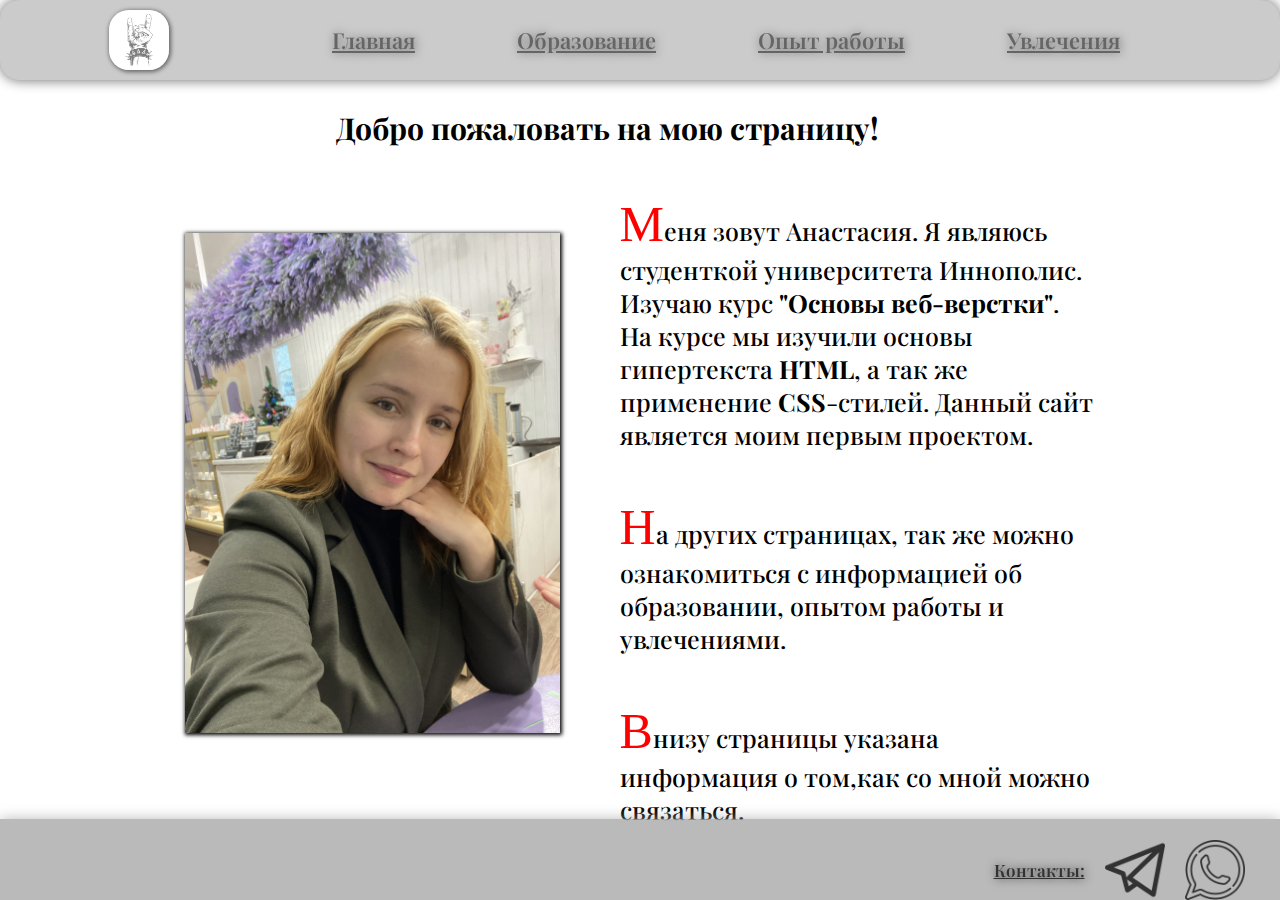
<file: index.html>
<!DOCTYPE html>
<html lang="ru">

<head>
    <meta charset="UTF-8">
    <meta http-equiv="X-UA-Compatible" content="IE=edge">
    <meta name="viewport" content="width=device-width, initial-scale=1.0">
    <link rel="stylesheet" type="text/css" href="./me.css">
    <link rel="preconnect" href="https://fonts.googleapis.com">
    <link rel="preconnect" href="https://fonts.gstatic.com" crossorigin>
    <link href="https://fonts.googleapis.com/css2?family=Playfair+Display:ital@0;1&display=swap" rel="stylesheet">
    <title>Hey,hey,me,me</title>
</head>

<body class="page">
    <header class="header">
        <img class="logo-shadow" src="img/1211.jpg" alt="Тут что то будет,если подождать">
        <ul class="site-menu">
            <li><a class="menu-link" href="#">Главная</a></li>
            <li><a class="menu-link" href="./pagesmy/education.html">Образование</a></li>
            <li><a class="menu-link" href="./pagesmy/job.html">Опыт работы</a></li>
            <li><a class="menu-link" href="./pagesmy/hobbies.html">Увлечения</a></li>
        </ul>
    </header>

    <main class="main">
        <h1 class="main-heading">Добро пожаловать на мою страницу!</h1>
        <img class="photo-my leftimg" src="img/IMG_0780.jpg" alt="Скоро тут буду я">
        <p class="text-main">Меня зовут Анастасия. Я являюсь студенткой университета Иннополис. Изучаю курс
            <strong>"Основы веб-верстки"</strong>.
            На курсе мы изучили основы гипертекста <strong>HTML</strong>, а так же применение
            <strong>CSS</strong>-стилей.
            Данный сайт является моим первым проектом.</p>
        <p class="text-main">На других страницах, так же можно ознакомиться с информацией об образовании, опытом работы
            и увлечениями.</p>
        <p class="text-main">Внизу страницы указана информация о том,как со мной можно связаться.</p>
    </main>
    <footer class="footer">
        <h6 class="menu-footer">Контакты:</h6>
        <a href="https://t.me/Ana_a_ro"><img class="logo-footer" src="img/87413.png"
                alt="Тут что то будет,если подождать"></a>
        <a href="https://api.whatsapp.com/send?phone=79061313511"><img class="logo-footer" src="img/4406172.png"
                alt="Тут что то будет,если подождать"></a>

    </footer>

</body>

</html>
</file>
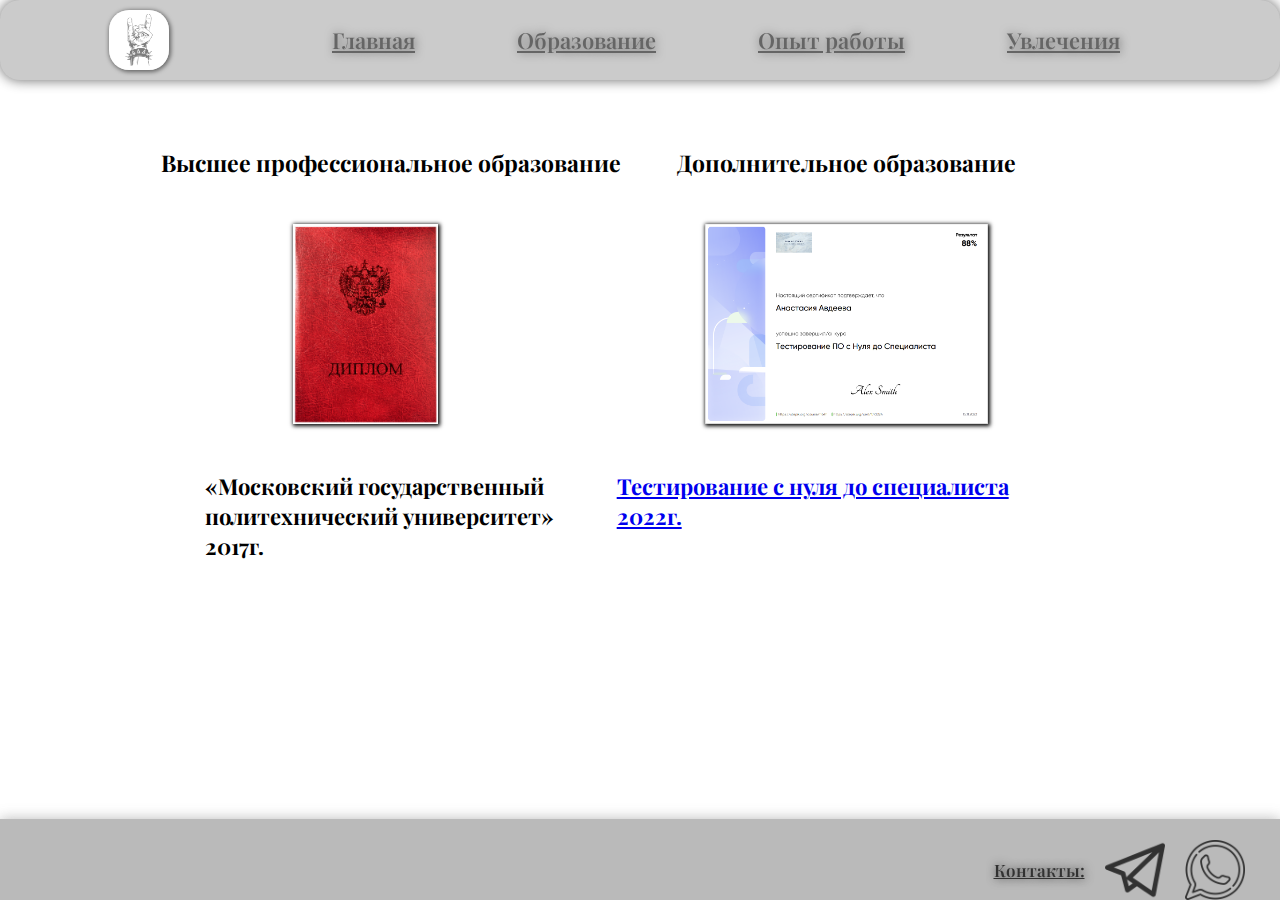
<file: pagesmy/education.html>
<!DOCTYPE html>
<html lang="ru">

<head>
    <meta charset="UTF-8">
    <meta http-equiv="X-UA-Compatible" content="IE=edge">
    <meta name="viewport" content="width=device-width, initial-scale=1.0">
    <link rel="stylesheet" type="text/css" href="../me.css">
    <link rel="preconnect" href="https://fonts.googleapis.com">
    <link rel="preconnect" href="https://fonts.gstatic.com" crossorigin>
    <link href="https://fonts.googleapis.com/css2?family=Playfair+Display:ital@0;1&display=swap" rel="stylesheet">
    <title>Hey,hey,me,me</title>
</head>

<body class="page">
    <header class="header">
        <img class="logo-shadow" src="../img/1211.jpg" alt="Тут что то будет,если подождать">
        <ul class="site-menu">
            <li><a class="menu-link" href="../index.html">Главная</a></li>
            <li><a class="menu-link" href="#">Образование</a></li>
            <li><a class="menu-link" href="../pagesmy/job.html">Опыт работы</a></li>
            <li><a class="menu-link" href="../pagesmy/hobbies.html">Увлечения</a></li>
        </ul>
    </header>
    <main class="main">

        <div class="basic-education">
            <section>
                <h1 class="basic-main">Высшее профессиональное образование</h1>
                <img class="diplom-photo" src="../img/6235382045.jpg" alt="Скоро будет фото">
                <h3 class="text-main-education">«Московский государственный политехнический университет» 2017г.</h3>
            </section>
            <section>
                <h1 class="basic-main">Дополнительное образование</h1>
                <img class="diplom-photo" src="../img/stepik.PNG" alt="Скоро будет фото">
                <h3 class="text-main-education"><a href="https://stepik.org/">Тестирование с нуля до специалиста
                        2022г.</a></h3>

            </section>
        </div>
    </main>

    <footer class="footer">
        <h6 class="menu-footer">Контакты:</h6>
        <a href="https://t.me/Ana_a_ro"><img class="logo-footer" src="../img/87413.png"
                alt="Тут что то будет,если подождать"></a>
        <a href="https://api.whatsapp.com/send?phone=79061313511"><img class="logo-footer" src="../img/4406172.png"
                alt="Тут что то будет,если подождать"></a>

    </footer>

</body>

</html>
</file>
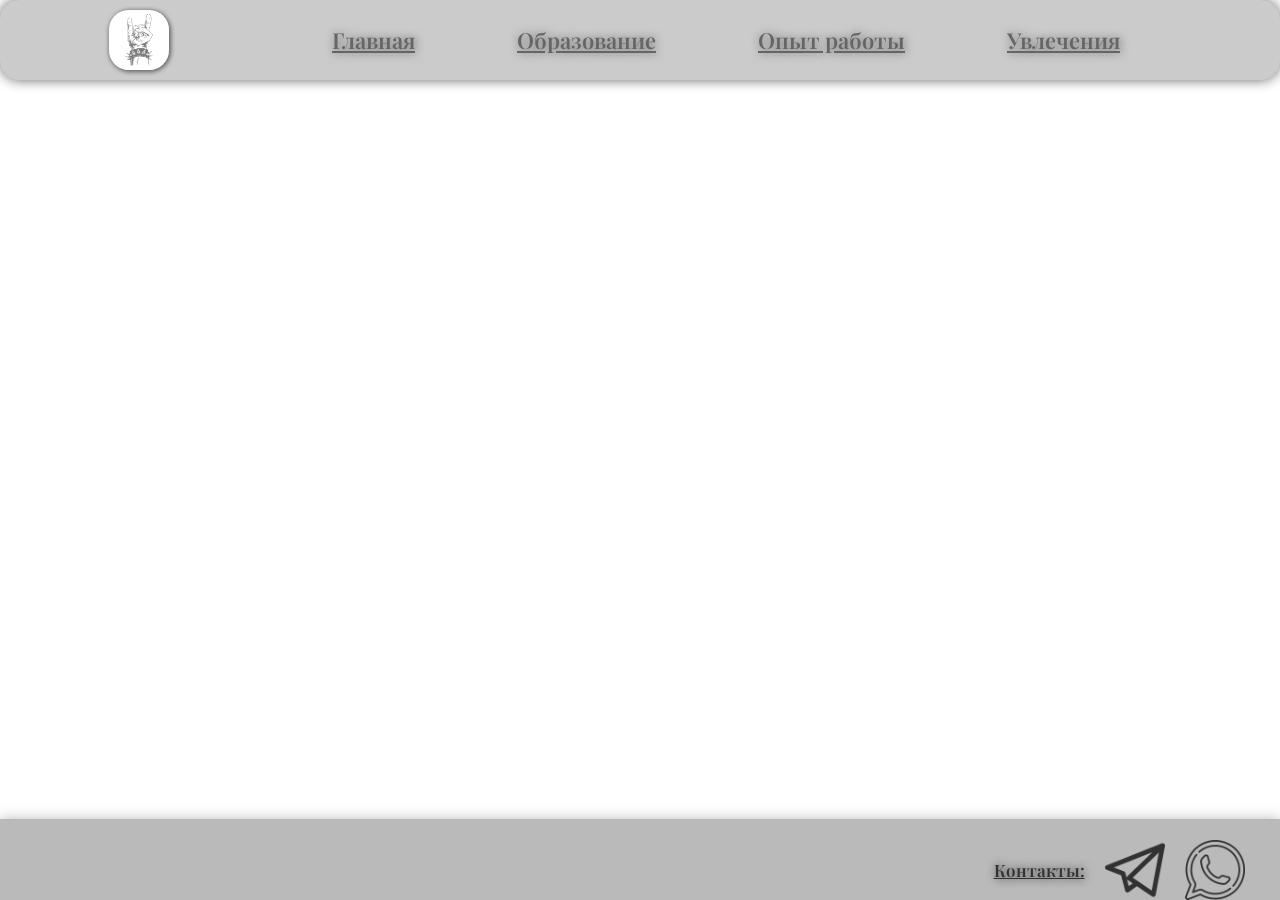
<file: pagesmy/hobbies.html>
<!DOCTYPE html>
<html lang="ru">

<head>
    <meta charset="UTF-8">
    <meta http-equiv="X-UA-Compatible" content="IE=edge">
    <meta name="viewport" content="width=device-width, initial-scale=1.0">
    <link rel="stylesheet" type="text/css" href="../me.css">
    <link rel="preconnect" href="https://fonts.googleapis.com">
    <link rel="preconnect" href="https://fonts.gstatic.com" crossorigin>
    <link href="https://fonts.googleapis.com/css2?family=Playfair+Display:ital@0;1&display=swap" rel="stylesheet">
    <title>Hey,hey,me,me</title>
</head>

<body class="page">
    <header class="header">
        <img class="logo-shadow" src="../img/1211.jpg" alt="Тут что то будет,если подождать">
        <ul class="site-menu">
            <li><a class="menu-link" href="../index.html">Главная</a></li>
            <li><a class="menu-link" href="../pagesmy/education.html">Образование</a></li>
            <li><a class="menu-link" href="../pagesmy/job.html">Опыт работы</a></li>
            <li><a class="menu-link" href="#">Увлечения</a></li>
        </ul>
    </header>

    <main class="main">

    </main>
    <footer class="footer">
        <h6 class="menu-footer">Контакты:</h6>
        <a href="https://t.me/Ana_a_ro"><img class="logo-footer" src="../img/87413.png"
                alt="Тут что то будет,если подождать"></a>
        <a href="https://api.whatsapp.com/send?phone=79061313511"><img class="logo-footer" src="../img/4406172.png"
                alt="Тут что то будет,если подождать"></a>

    </footer>

</body>

</html>
</file>
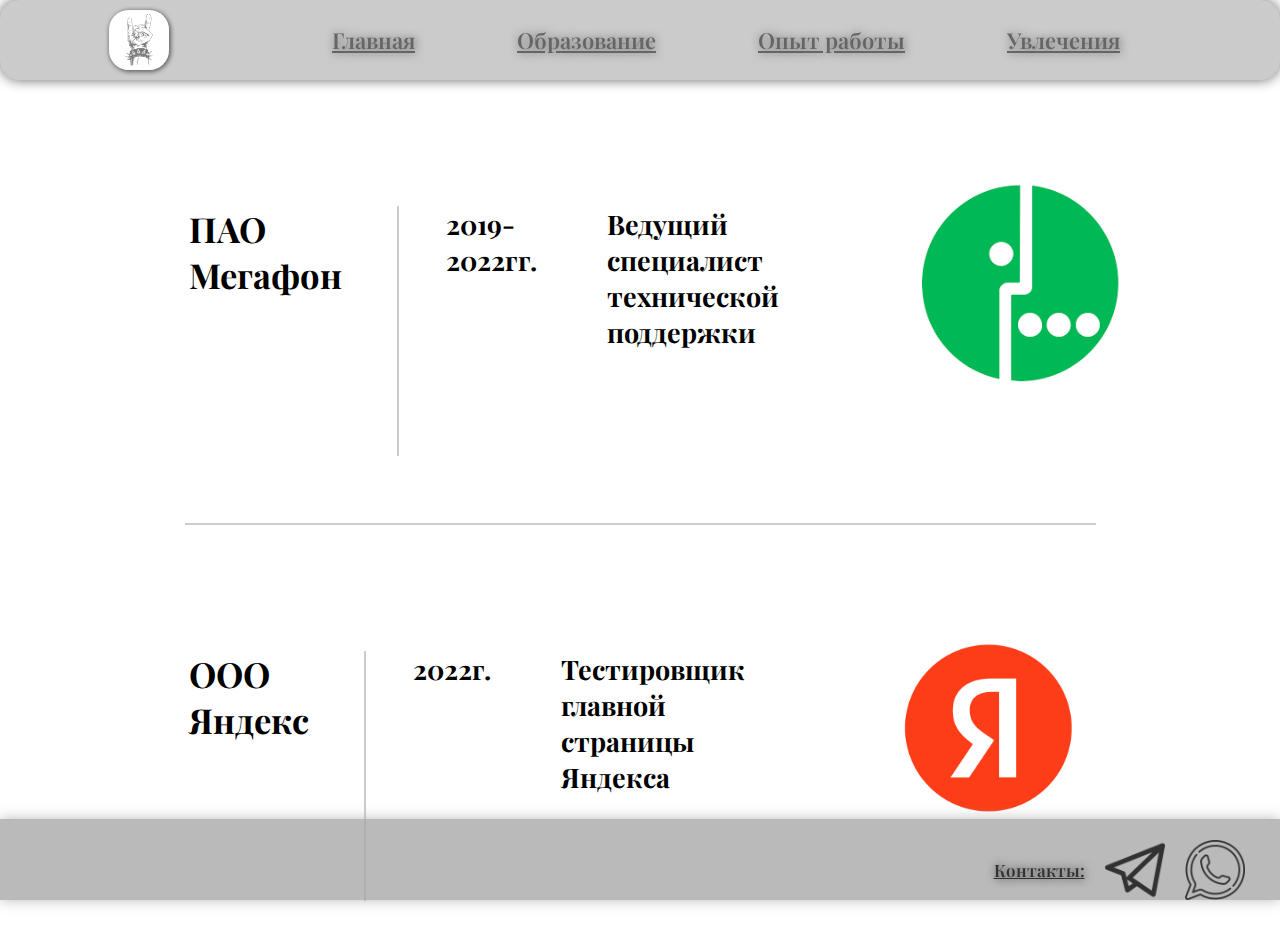
<file: pagesmy/job.html>
<!DOCTYPE html>
<html lang="ru">

<head>
    <meta charset="UTF-8">
    <meta http-equiv="X-UA-Compatible" content="IE=edge">
    <meta name="viewport" content="width=device-width, initial-scale=1.0">
    <link rel="stylesheet" type="text/css" href="../me.css">
    <link rel="preconnect" href="https://fonts.googleapis.com">
    <link rel="preconnect" href="https://fonts.gstatic.com" crossorigin>
    <link href="https://fonts.googleapis.com/css2?family=Playfair+Display:ital@0;1&display=swap" rel="stylesheet">
    <title>Hey,hey,me,me</title>
</head>
<body class="page">
    <header class="header">
        <img class="logo-shadow" src="../img/1211.jpg" alt="Тут что то будет,если подождать">
        <ul class="site-menu">
            <li><a class="menu-link" href="../index.html">Главная</a></li>
            <li><a class="menu-link" href="../pagesmy/education.html">Образование</a></li>
            <li><a class="menu-link" href="#">Опыт работы</a></li>
            <li><a class="menu-link" href="../pagesmy/hobbies.html">Увлечения</a></li>
        </ul>
    </header>
    <main class="main">
        <div class="">
            <section class="basic-main">
                <h2 class="job-my">ПАО Мегафон</h2>
                <h3 class="job-my line">2019-2022гг.</h3>
                <h3 class="job-my ">Ведущий специалист технической поддержки</h3>
                <img class="logo-photo" src="../img/logo-mf.png" alt="Скоро будет фото">
            </section>
            <hr>
            <section class="basic-main">
            <h2 class="job-my">ООО Яндекс</h2>
                <h3 class="job-my line">2022г.</h3>
                <h3 class="job-my">Тестировщик главной страницы Яндекса</h3>
                <img class="logo-photo" src="../img/Yandex_icon.svg.png" alt="Скоро будет фото">
            </section>
        </div>
    </main>
    <footer class="footer">
        <h6 class="menu-footer">Контакты:</h6>
        <a href="https://t.me/Ana_a_ro"><img class="logo-footer" src="../img/87413.png"
                alt="Тут что то будет,если подождать"></a>
        <a href="https://api.whatsapp.com/send?phone=79061313511"><img class="logo-footer" src="../img/4406172.png"
                alt="Тут что то будет,если подождать"></a>
    </footer>
</body>

</html>
</file>
<file: me.css>
html {
    font-family: 'Playfair Display', serif;
}

.page {
    display: flex;
    flex-direction: column;
    margin: 0;
    min-height: 100vh;
    flex-grow: 1;
}

p:first-letter {
    font-family: "Times New Roman", Times, serif;
    /* Гарнитура шрифта первой буквы */
    font-size: 200%;
    /* Размер шрифта первого символа */
    color: red;
}

hr {
    border: none;
    /* Убираем границу */
    background-color: #ccc;
    /* Цвет линии */
    color: #ccc;
    /* Цвет линии для IE6-7 */
    height: 2px;
    /* Толщина линии */
}

/*главная*/

.header {
    width: 100%;
    border-radius: 20px;
    box-shadow: 0 0 13px #000000;
    background-color: #A9A9A9;
    display: flex;
    box-sizing: border-box;
    max-width: 1300px;
    margin: 0 auto;
    padding: 0 109px;
    min-height: 80px;
    justify-content: space-between;
    align-items: center;
    opacity: 0.60;
    font-family: 'Playfair Display', serif;
}

.site-menu {
    display: flex;
    align-self: stretch;
    padding: 0;
    margin: 0;
    list-style: none;
    flex-wrap: wrap;

}

.site-menu>li {
    display: flex;
}

.menu-link {

    display: flex;
    align-items: center;
    padding: 0 51px;
    background-color: #A9A9A9;
    color: #000000;
    font-weight: 600;
    font-size: 22px;
    text-decoration-line: underline;
    text-shadow: #000000 1px 0 10px;
    flex-wrap: wrap;
}



.logo-shadow {
    box-shadow: 1px 1px 4px 1px #000000;
    border-radius: 20px;
    width: 60px;
    height: 60px;
}


.main {
    flex-grow: 1;
    margin: 0 auto;
    height: 100%;
    max-width: 911px;
    height: 720px;
    left: 264px;
    top: 113px;
}

.main-heading {
    font-style: normal;
    font-family: 'Playfair Display', serif;
    font-weight: 700;
    font-size: 30px;
    margin: 28px 37px 32px 151px;
}

.photo-my {

    height: 500px;
    box-shadow: 1px 1px 4px 1px #000000;
}

.leftimg {
    float: left;
    /* Выравнивание по левому краю */
    margin: 53px 7px 7px 0;
    /* Отступы вокруг картинки */
}

.h2 {
    font-style: normal;
    font-family: 'Playfair Display', serif;
    font-weight: 500;
    font-size: 30px;
}

.text-main {
    font-style: normal;
    font-family: 'Playfair Display', serif;
    font-weight: 500;
    font-size: 25px;
    margin: 47px 0px 0px 435px;
}

/*education*/

.diplom-photo {
    height: 200px;
    margin: 108px;
    margin-top: 14px;
    box-shadow: 1px 1px 4px 1px #000000;

}

.education-name {
    display: flex;

}

.basic-main {
    margin: 32px -31px;
    font-size: 23px;
    max-width: 1200px;
    display: flex;
    flex-direction: row;
    justify-content: space-around;
    margin-top: 89px;

}

.text-main-education {

    font-size: 22px;
    max-width: 1200px;
    display: flex;
    flex-direction: row;
    justify-content: space-around;
    margin: -65px 20px;
}

.basic-education {
    display: flex;
    max-width: 1200px;
    flex-direction: row;
    justify-content: space-around;
    margin-top: -22px;
}


/*job*/

.job-my {
    margin: 35px;
    margin-top: 37px;
}

.line {
    border-left: 2px solid #ccc;
    /* Параметры линии */
    margin-left: 20px;
    /* Отступ слева */
    padding-left: 47px;
    /* Расстояние от линии до текста */
}

.logo-photo {
    height: 200px;
    margin: 108px;
    margin-top: 14px;
}


.footer {
    width: 100%;
    background-color: #A9A9A9;
    flex-wrap: wrap;
    display: flex;
    box-sizing: border-box;
    box-shadow: 0 0 13px #A9A9A9;
    max-width: 1300px;
    margin: 0 auto;
    padding: 0 10px 10px 968px;
    height: 81px;
    margin-top: -60px;
    justify-content: center;
    align-items: center;
    opacity: 0.8;
    font-family: 'Playfair Display', serif;
}

.logo-footer {
    display: flex;
    margin-left: 20px;
    height: 60px;
}

.menu-footer {

    display: flex;
    align-items: center;

    background-color: #A9A9A9;
    color: #000000;
    font-weight: 600;
    font-size: 17px;
    text-decoration-line: underline;

    text-shadow: #000000 1px 0 10px;
    flex-wrap: wrap;
}
</file>
